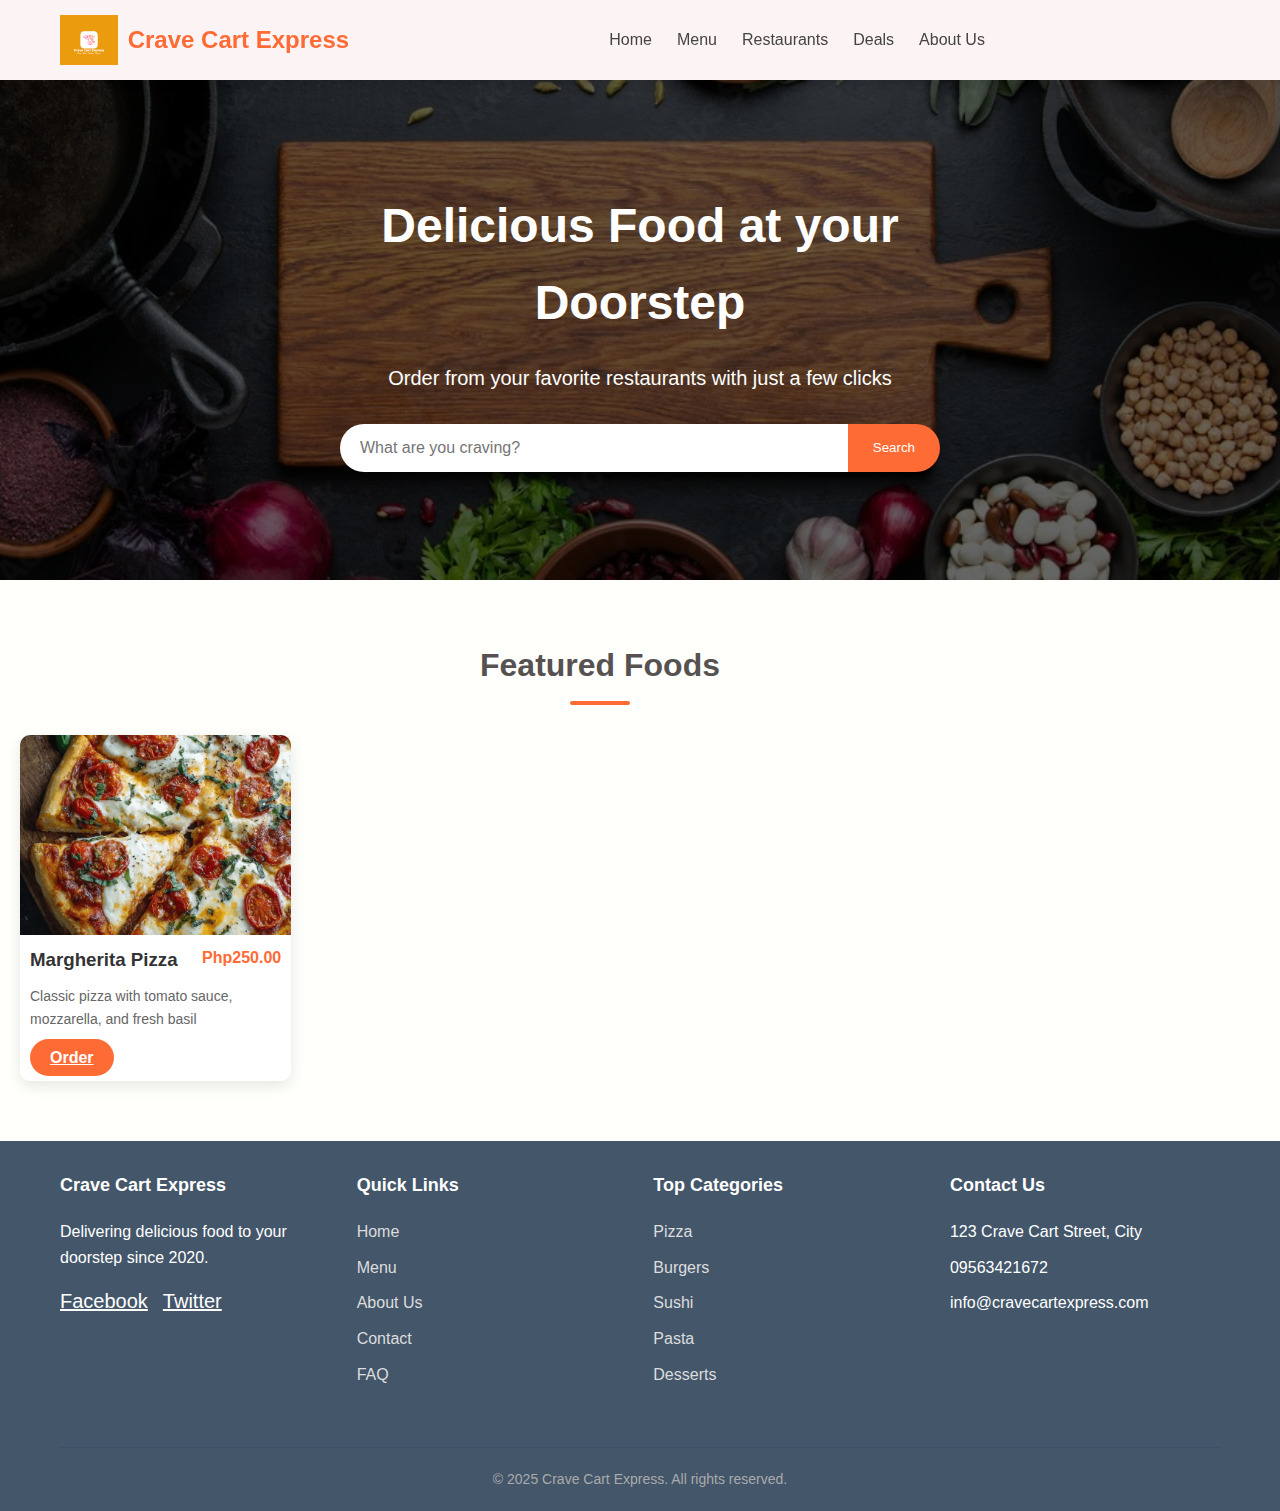
<file: index.html>
<!DOCTYPE html>
<html lang="en">
<head>
  <meta charset="UTF-8" />
  <meta name="viewport" content="width=device-width, initial-scale=1" />
  <title>Foodie Express - Home</title>
  <link rel="stylesheet" href="GroAcStyle.css" />
</head>
<body>
  <header>
    <div class="container">
      <div class="header-content">
        <div class="logo">
        <img src="log.png" alt="Foodie Express Logo" />
          <h1>Crave Cart Express</h1>
        </div>
        <nav>
          <ul>
            <li><a href="index.html" class="active">Home</a></li>
            <li><a href="menu.html">Menu</a></li>
            <li><a href="restaurants.html">Restaurants</a></li>
            <li><a href="deals.html">Deals</a></li>
            <li><a href="about.html">About Us</a></li>
          </ul>
        </nav>
        <div class="header-buttons">
          
        </div>
      </div>
    </div>
  </header>

  <section class="hero">
    <div class="container">
      <div class="hero-content">
        <h2>Delicious Food at your Doorstep</h2>
        <p>Order from your favorite restaurants with just a few clicks</p>
        <div class="search-bar">
          <input type="text" placeholder="What are you craving?" />
          <button>Search</button>
        </div>
      </div>
    </div>
  </section>

  <section class="container cuisine-section">
    <h2 class="section-title">Featured Foods</h2>
    <div class="food-grid">
      <div class="food-card">
        <div class="food-img" style="background-image: url('pizz.jpg');"></div>
        <div class="food-content">
          <div class="food-title">
            <h3>Margherita Pizza</h3>
            <span class="price">Php250.00</span>
          </div>
          <p>Classic pizza with tomato sauce, mozzarella, and fresh basil</p>          
          <a href="order.html?food=Margherita%20Pizza" class="btn">Order</a>
        </div>
        </div>
      </div>
    </div> 
  </section>
  
  <footer>
    <div class="container">
      <div class="footer-content">
        <div class="footer-column">
          <h3>Crave Cart Express</h3>
          <p>Delivering delicious food to your doorstep since 2020.</p>
          <div class="social-icons">
            <a href="#">Facebook</a>
            <a href="#">Twitter</a>
          </div>
        </div>
        <div class="footer-column">
          <h3>Quick Links</h3>
          <ul>
            <li><a href="index.html">Home</a></li>
            <li><a href="menu.html">Menu</a></li>
            <li><a href="about.html">About Us</a></li>
            <li><a href="contact.html">Contact</a></li>
            <li><a href="faq.html">FAQ</a></li>
          </ul>
        </div>
        <div class="footer-column">
          <h3>Top Categories</h3>
          <ul>
            <li><a href="#">Pizza</a></li>
            <li><a href="#">Burgers</a></li>
            <li><a href="#">Sushi</a></li>
            <li><a href="#">Pasta</a></li>
            <li><a href="#">Desserts</a></li>
          </ul>
        </div>
        <div class="footer-column">
          <h3>Contact Us</h3>
          <ul>
            <li>123 Crave Cart Street, City</li>
            <li>09563421672</li>
            <li>info@cravecartexpress.com</li>
          </ul>
        </div>
      </div>
      <div class="copyright">
        <p>&copy; 2025 Crave Cart Express. All rights reserved.</p>
      </div>
    </div>
  </footer>
</body>
</html>
</file>
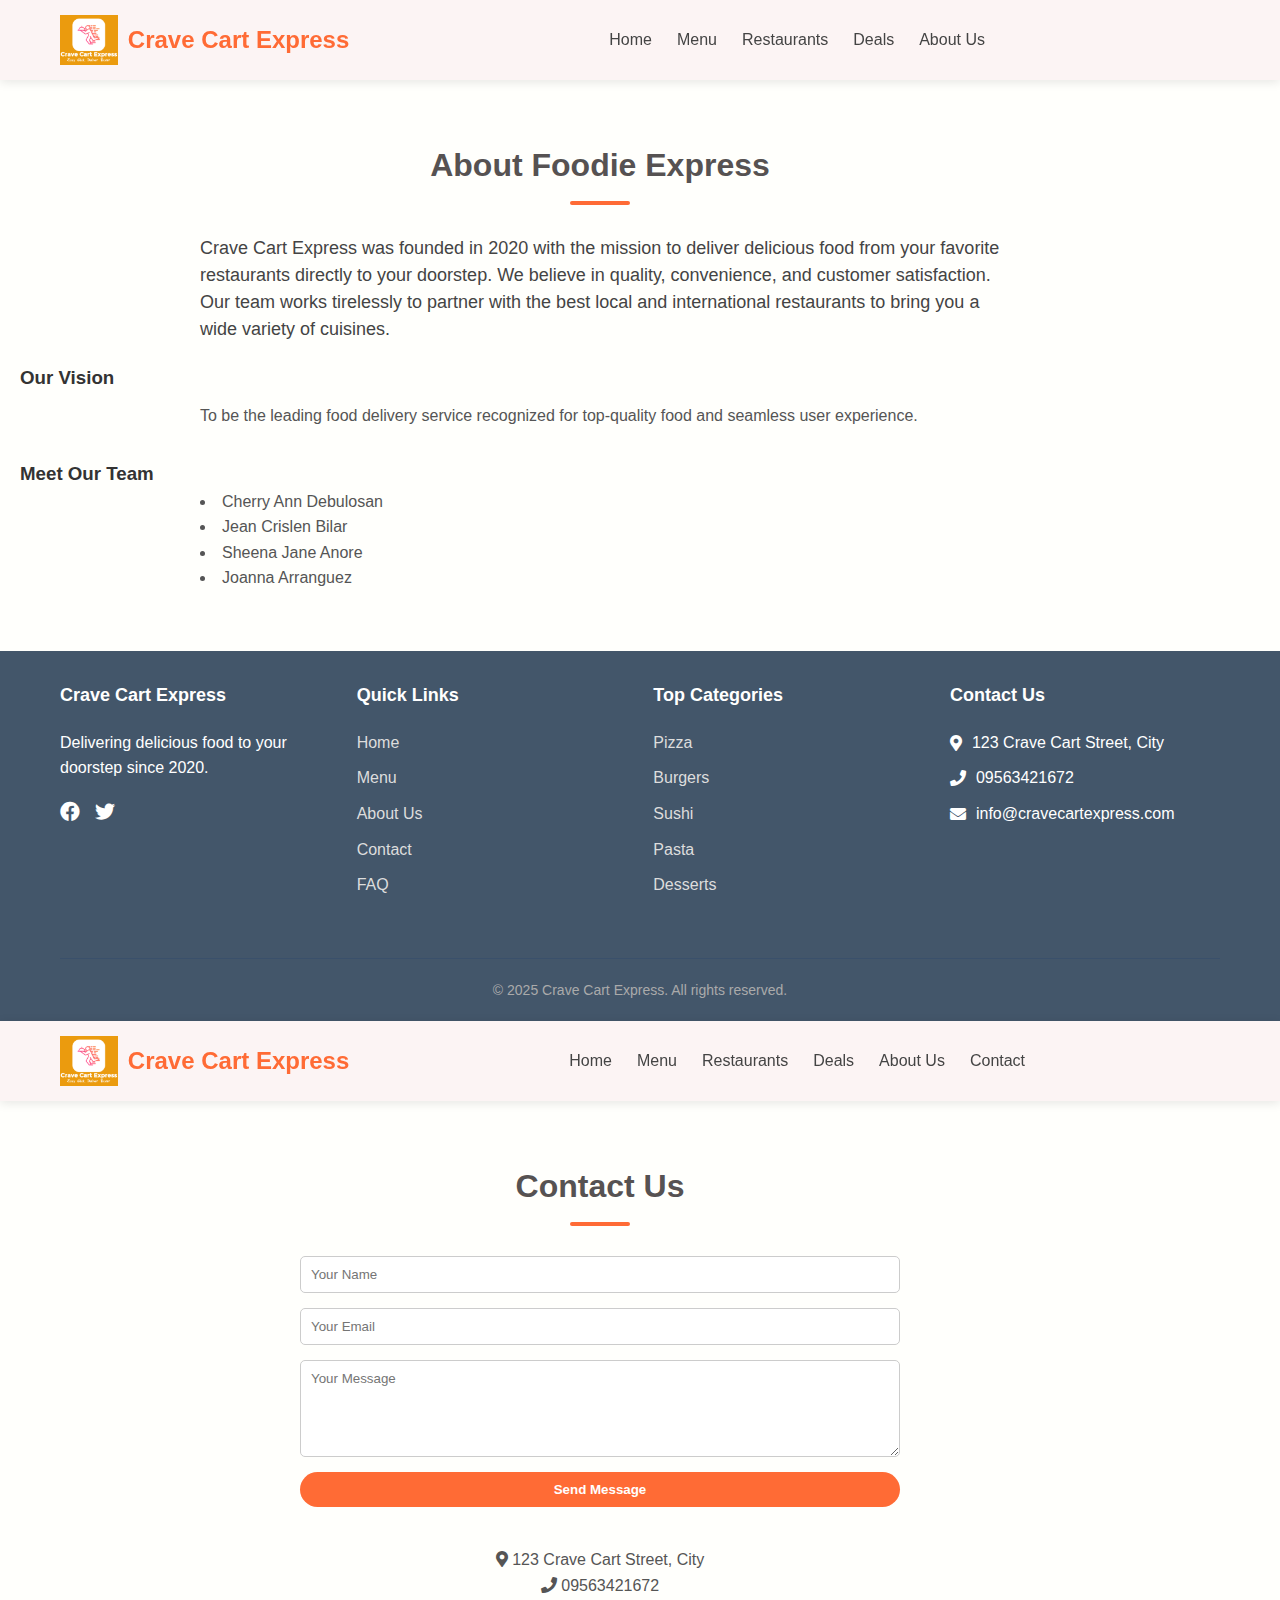
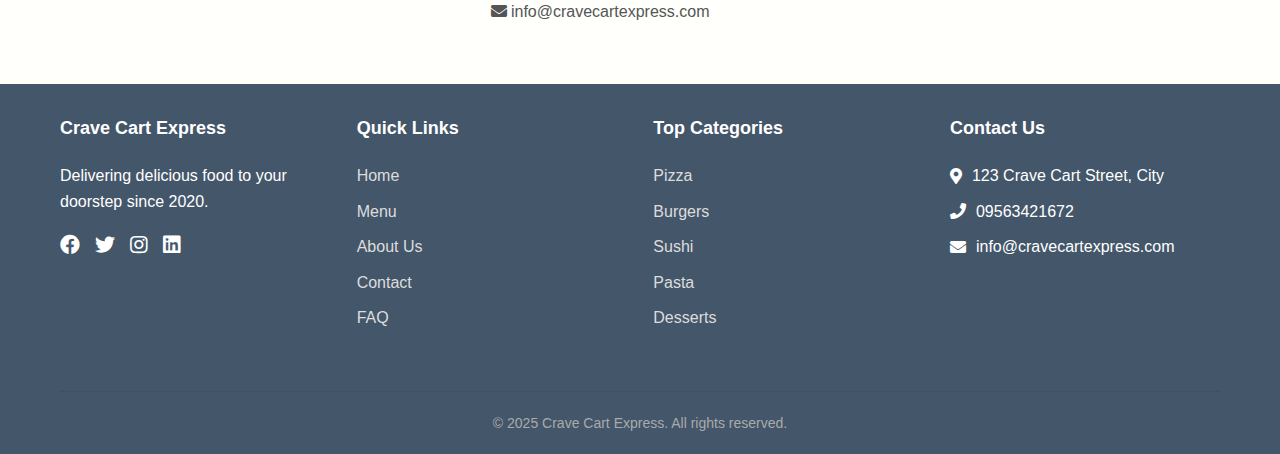
<file: about.html>
<!DOCTYPE html>
<html lang="en">
<head>
  <meta charset="UTF-8" />
  <meta name="viewport" content="width=device-width, initial-scale=1" />
  <title>Foodie Express - About Us</title>
  <link rel="stylesheet" href="GroAcStyle.css" />
  <link rel="stylesheet" href="https://cdnjs.cloudflare.com/ajax/libs/font-awesome/5.15.4/css/all.min.css" />
</head>
<body>
  <header>
    <div class="container">
      <div class="header-content">
        <div class="logo">
          <img src="logo.png" alt="Foodie Express Logo" />
          <h1>Crave Cart Express</h1>
        </div>
        <nav>
          <ul>
            <li><a href="index.html">Home</a></li>
            <li><a href="menu.html">Menu</a></li>
            <li><a href="restaurants.html">Restaurants</a></li>
            <li><a href="deals.html">Deals</a></li>
            <li><a href="about.html" class="active">About Us</a></li>
          </ul>
        </nav>
        <div class="header-buttons">
          
        </div>
      </div>
    </div>
  </header>

  <section class="container cuisine-section">
    <h2 class="section-title">About Foodie Express</h2>
    <p style="max-width: 800px; margin: 20px auto; font-size: 18px; color: #444; line-height: 1.5;">
      Crave Cart Express was founded in 2020 with the mission to deliver delicious food from your favorite restaurants directly to your doorstep. We believe in quality, convenience, and customer satisfaction. Our team works tirelessly to partner with the best local and international restaurants to bring you a wide variety of cuisines.
    </p>
    <h3>Our Vision</h3>
    <p style="max-width: 800px; margin: 10px auto 30px; font-size: 16px; color: #555;">
      To be the leading food delivery service recognized for top-quality food and seamless user experience.
    </p>
    <h3>Meet Our Team</h3>
    <ul style="max-width: 800px; margin: 0 auto; list-style: disc inside; color: #555; font-size: 16px;">
      <li>Cherry Ann Debulosan</li>
      <li>Jean Crislen Bilar</li>
      <li>Sheena Jane Anore</li>
      <li>Joanna Arranguez</li>
    </ul>
  </section>

  <footer>
    <div class="container">
      <div class="footer-content">
        <div class="footer-column">
          <h3>Crave Cart Express</h3>
          <p>Delivering delicious food to your doorstep since 2020.</p>
          <div class="social-icons">
            <a href="#"><i class="fab fa-facebook"></i></a>
            <a href="#"><i class="fab fa-twitter"></i></a>
           
          </div>
        </div>
        <div class="footer-column">
          <h3>Quick Links</h3>
          <ul>
            <li><a href="index.html">Home</a></li>
            <li><a href="menu.html">Menu</a></li>
            <li><a href="about.html">About Us</a></li>
            <li><a href="contact.html">Contact</a></li>
            <li><a href="faq.html">FAQ</a></li>
          </ul>
        </div>
        <div class="footer-column">
          <h3>Top Categories</h3>
          <ul>
            <li><a href="#">Pizza</a></li>
            <li><a href="#">Burgers</a></li>
            <li><a href="#">Sushi</a></li>
            <li><a href="#">Pasta</a></li>
            <li><a href="#">Desserts</a></li>
          </ul>
        </div>
        <div class="footer-column">
          <h3>Contact Us</h3>
          <ul>
            <li><i class="fas fa-map-marker-alt"></i> 123 Crave Cart Street, City</li>
            <li><i class="fas fa-phone"></i> 09563421672</li>
            <li><i class="fas fa-envelope"></i> info@cravecartexpress.com</li>
          </ul>
        </div>
      </div>
      <div class="copyright">
        <p>&copy; 2025 Crave Cart Express. All rights reserved.</p>
      </div>
    </div>
  </footer>
</body>
</html>

<!DOCTYPE html>
<html lang="en">
<head>
  <meta charset="UTF-8" />
  <meta name="viewport" content="width=device-width, initial-scale=1" />
  <title>Foodie Express - Contact</title>
  <link rel="stylesheet" href="GroAcStyle.css" />
  <link rel="stylesheet" href="https://cdnjs.cloudflare.com/ajax/libs/font-awesome/5.15.4/css/all.min.css" />
</head>
<body>
  <header>
    <div class="container">
      <div class="header-content">
        <div class="logo">
          <img src="logo.png" alt="Foodie Express Logo" />
          <h1>Crave Cart Express</h1>
        </div>
        <nav>
          <ul>
            <li><a href="index.html">Home</a></li>
            <li><a href="menu.html">Menu</a></li>
            <li><a href="restaurants.html">Restaurants</a></li>
            <li><a href="deals.html">Deals</a></li>
            <li><a href="about.html">About Us</a></li>
            <li><a href="contact.html" class="active">Contact</a></li>
          </ul>
        </nav>
        <div class="header-buttons">
          
        </div>
      </div>
    </div>
  </header>

  <section class="container cuisine-section">
    <h2 class="section-title">Contact Us</h2>
    <form style="max-width: 600px; margin: 0 auto; display: flex; flex-direction: column; gap: 15px;">
      <input type="text" placeholder="Your Name" required style="padding: 10px; border-radius: 5px; border: 1px solid #ccc;" />
      <input type="email" placeholder="Your Email" required style="padding: 10px; border-radius: 5px; border: 1px solid #ccc;" />
      <textarea placeholder="Your Message" rows="5" required style="padding: 10px; border-radius: 5px; border: 1px solid #ccc;"></textarea>
      <button type="submit" class="btn" style="width: auto;">Send Message</button>
    </form>

    <div style="max-width: 600px; margin: 40px auto 0; color: #555; font-size: 16px; text-align: center;">
      <p><i class="fas fa-map-marker-alt"></i> 123 Crave Cart Street, City</p>
      <p><i class="fas fa-phone"></i> 09563421672</p>
      <p><i class="fas fa-envelope"></i> info@cravecartexpress.com</p>
    </div>
  </section>

  <footer>
    <div class="container">
      <div class="footer-content">
        <div class="footer-column">
          <h3>Crave Cart Express</h3>
          <p>Delivering delicious food to your doorstep since 2020.</p>
          <div class="social-icons">
            <a href="#"><i class="fab fa-facebook"></i></a>
            <a href="#"><i class="fab fa-twitter"></i></a>
            <a href="#"><i class="fab fa-instagram"></i></a>
            <a href="#"><i class="fab fa-linkedin"></i></a>
          </div>
        </div>
        <div class="footer-column">
          <h3>Quick Links</h3>
          <ul>
            <li><a href="index.html">Home</a></li>
            <li><a href="menu.html">Menu</a></li>
            <li><a href="about.html">About Us</a></li>
            <li><a href="contact.html">Contact</a></li>
            <li><a href="faq.html">FAQ</a></li>
          </ul>
        </div>
        <div class="footer-column">
          <h3>Top Categories</h3>
          <ul>
            <li><a href="#">Pizza</a></li>
            <li><a href="#">Burgers</a></li>
            <li><a href="#">Sushi</a></li>
            <li><a href="#">Pasta</a></li>
            <li><a href="#">Desserts</a></li>
          </ul>
        </div>
        <div class="footer-column">
          <h3>Contact Us</h3>
          <ul>
            <li><i class="fas fa-map-marker-alt"></i> 123 Crave Cart Street, City</li>
            <li><i class="fas fa-phone"></i> 09563421672</li>
            <li><i class="fas fa-envelope"></i> info@cravecartexpress.com</li>
          </ul>
        </div>
      </div>
      <div class="copyright">
        <p>&copy; 2025 Crave Cart Express. All rights reserved.</p>
      </div>
    </div>
  </footer>
</body>
</html>
</file>
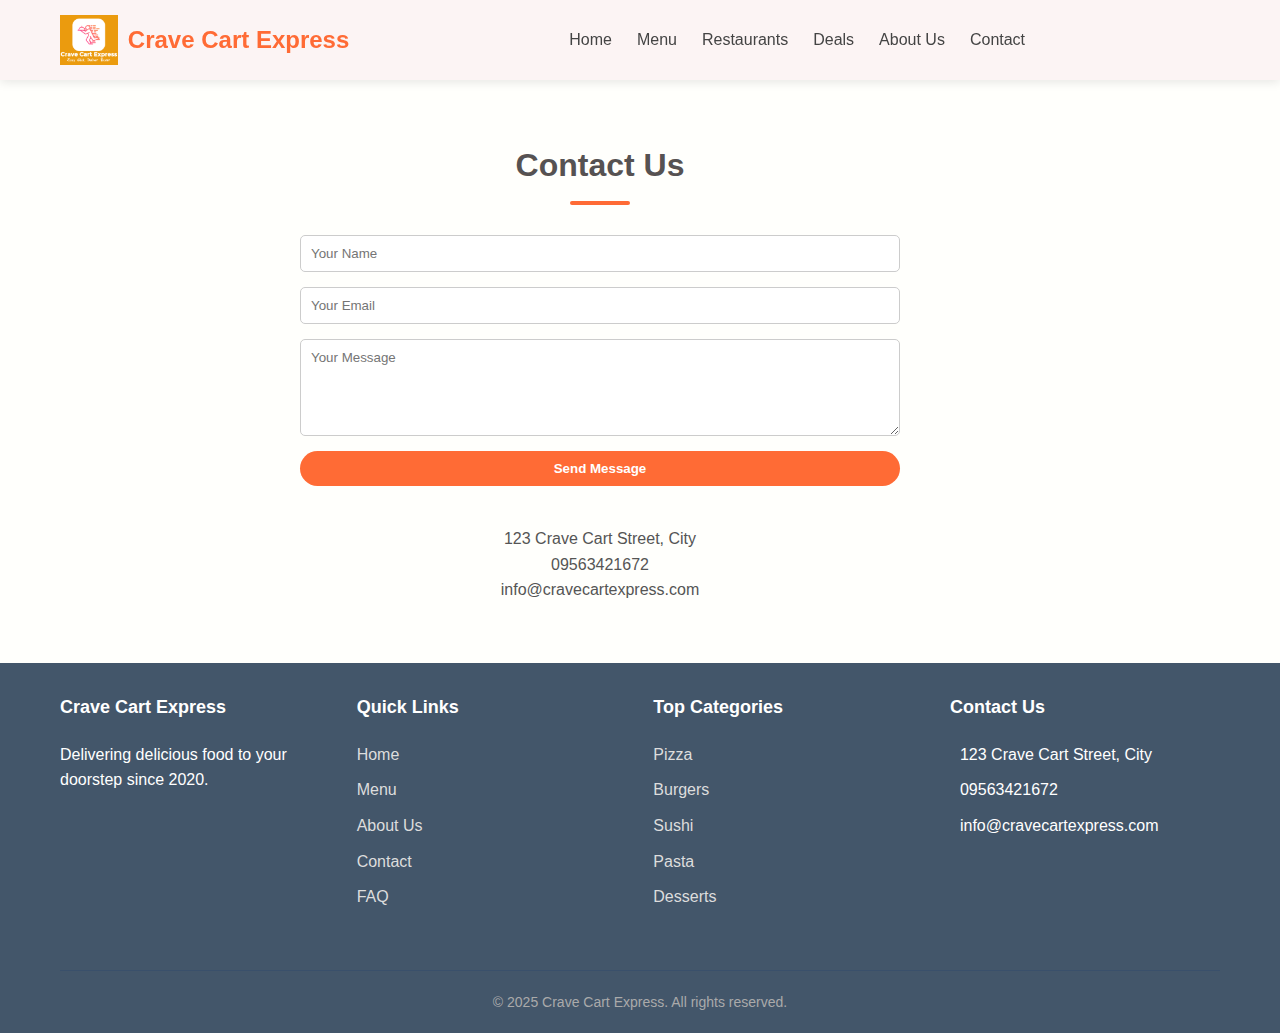
<file: contact.html>
<!DOCTYPE html>
<html lang="en">
<head>
  <meta charset="UTF-8" />
  <meta name="viewport" content="width=device-width, initial-scale=1" />
  <title>Foodie Express - Contact</title>
  <link rel="stylesheet" href="GroAcStyle.css" />
</head>
<body>
  <header>
    <div class="container">
      <div class="header-content">
        <div class="logo">
          <img src="logo.png" alt="Foodie Express Logo" />
          <h1>Crave Cart Express</h1>
        </div>
        <nav>
          <ul>
            <li><a href="index.html">Home</a></li>
            <li><a href="menu.html">Menu</a></li>
            <li><a href="restaurants.html">Restaurants</a></li>
            <li><a href="deals.html">Deals</a></li>
            <li><a href="about.html">About Us</a></li>
            <li><a href="contact.html" class="active">Contact</a></li>
          </ul>
        </nav>
        <div class="header-buttons">
          
        </div>
      </div>
    </div>
  </header>

  <section class="container cuisine-section">
    <h2 class="section-title">Contact Us</h2>
    <form style="max-width: 600px; margin: 0 auto; display: flex; flex-direction: column; gap: 15px;">
      <input type="text" placeholder="Your Name" required style="padding: 10px; border-radius: 5px; border: 1px solid #ccc;" />
      <input type="email" placeholder="Your Email" required style="padding: 10px; border-radius: 5px; border: 1px solid #ccc;" />
      <textarea placeholder="Your Message" rows="5" required style="padding: 10px; border-radius: 5px; border: 1px solid #ccc;"></textarea>
      <button type="submit" class="btn" style="width: auto;">Send Message</button>
    </form>

    <div style="max-width: 600px; margin: 40px auto 0; color: #555; font-size: 16px; text-align: center;">
      <p><i class="fas fa-map-marker-alt"></i> 123 Crave Cart Street, City</p>
      <p><i class="fas fa-phone"></i> 09563421672</p>
      <p><i class="fas fa-envelope"></i> info@cravecartexpress.com</p>
    </div>
  </section>

  <footer>
    <div class="container">
      <div class="footer-content">
        <div class="footer-column">
          <h3>Crave Cart Express</h3>
          <p>Delivering delicious food to your doorstep since 2020.</p>
          <div class="social-icons">
            <a href="#"><i class="fab fa-facebook"></i></a>
            <a href="#"><i class="fab fa-twitter"></i></a>
          </div>
        </div>
        <div class="footer-column">
          <h3>Quick Links</h3>
          <ul>
            <li><a href="index.html">Home</a></li>
            <li><a href="menu.html">Menu</a></li>
            <li><a href="about.html">About Us</a></li>
            <li><a href="contact.html">Contact</a></li>
            <li><a href="faq.html">FAQ</a></li>
          </ul>
        </div>
        <div class="footer-column">
          <h3>Top Categories</h3>
          <ul>
            <li><a href="#">Pizza</a></li>
            <li><a href="#">Burgers</a></li>
            <li><a href="#">Sushi</a></li>
            <li><a href="#">Pasta</a></li>
            <li><a href="#">Desserts</a></li>
          </ul>
        </div>
        <div class="footer-column">
          <h3>Contact Us</h3>
          <ul>
            <li><i class="fas fa-map-marker-alt"></i> 123 Crave Cart Street, City</li>
            <li><i class="fas fa-phone"></i> 09563421672</li>
            <li><i class="fas fa-envelope"></i> info@cravecartexpress.com</li>
          </ul>
        </div>
      </div>
      <div class="copyright">
        <p>&copy; 2025 Crave Cart Express. All rights reserved.</p>
      </div>
    </div>
  </footer>
</body>
</html>
</file>
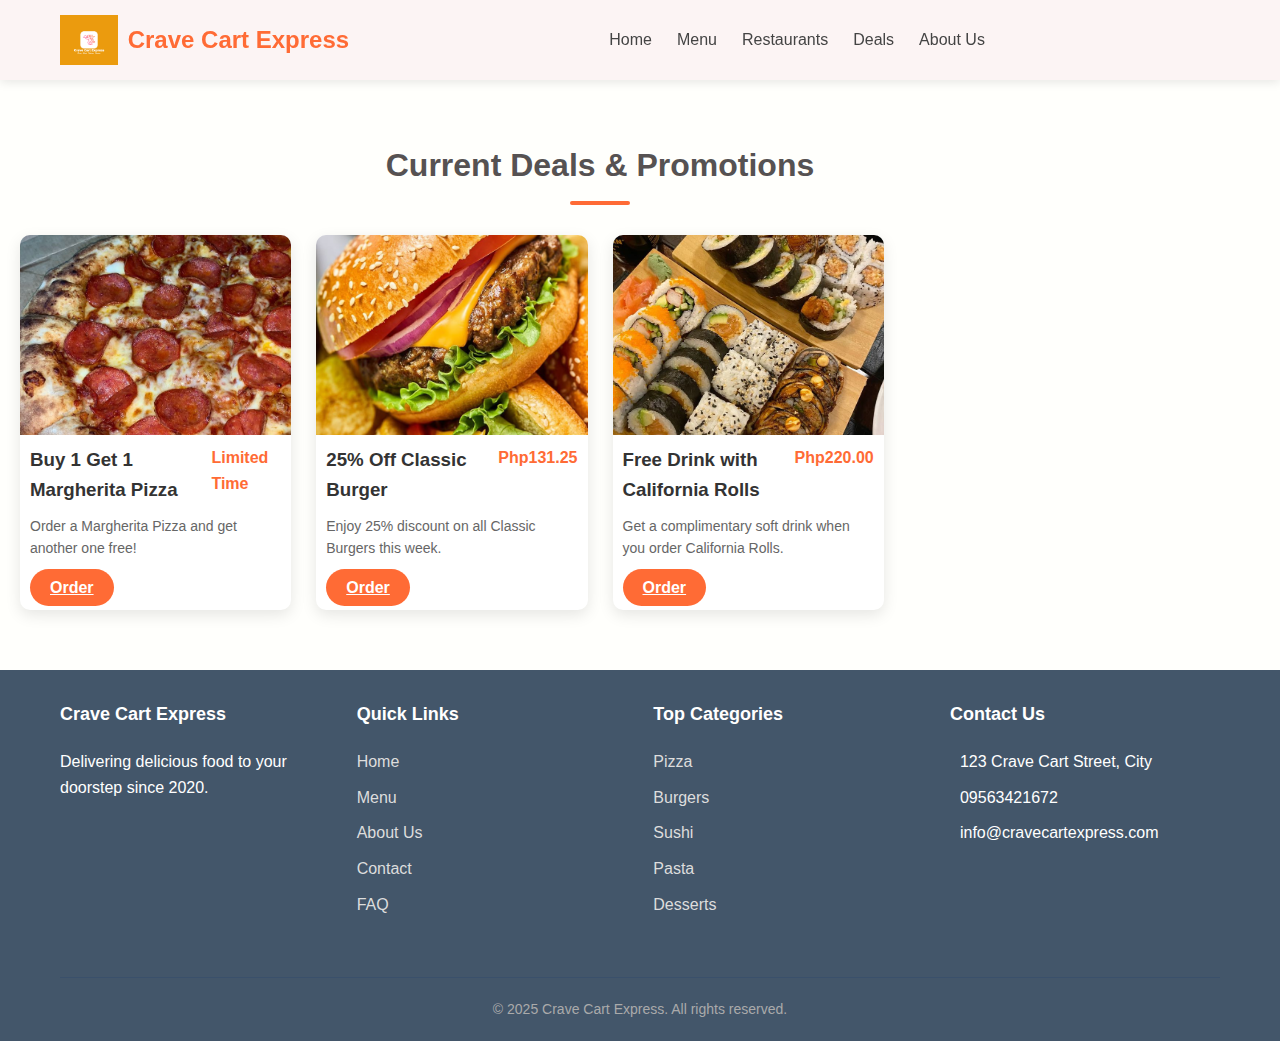
<file: deals.html>
<!DOCTYPE html>
<html lang="en">
<head>
  <meta charset="UTF-8" />
  <meta name="viewport" content="width=device-width, initial-scale=1" />
  <title>Foodie Express - Deals</title>
  <link rel="stylesheet" href="GroAcStyle.css" />
</head>
<body>
  <header>
    <div class="container">
      <div class="header-content">
        <div class="logo">
          <img src="log.png" alt="Foodie Express Logo" />
          <h1>Crave Cart Express</h1>
        </div>
        <nav>
          <ul>
            <li><a href="index.html">Home</a></li>
            <li><a href="menu.html">Menu</a></li>
            <li><a href="restaurants.html">Restaurants</a></li>
            <li><a href="deals.html" class="active">Deals</a></li>
            <li><a href="about.html">About Us</a></li>
          </ul>
        </nav>
        <div class="header-buttons">
          
        </div>
      </div>
    </div>
  </header>

  <section class="container cuisine-section">
    <h2 class="section-title">Current Deals & Promotions</h2>
    <div class="food-grid">
      <div class="food-card">
        <div class="food-img" style="background-image: url('pizza-deals.jpg');"></div>
        <div class="food-content">
          <div class="food-title">
            <h3>Buy 1 Get 1 Margherita Pizza</h3>
            <span class="price">Limited Time</span>
          </div>
          <p>Order a Margherita Pizza and get another one free!</p>
          <a href="order.html?food=Margherita%20Pizza" class="btn">Order</a>
        </div>
      </div>
      <div class="food-card">
        <div class="food-img" style="background-image: url('burg-deals.jpg');"></div>
        <div class="food-content">
          <div class="food-title">
            <h3>25% Off Classic Burger</h3>
            <span class="price">Php131.25</span>
          </div>
          <p>Enjoy 25% discount on all Classic Burgers this week.</p>
          <a href="order.html?food=Margherita%20Pizza" class="btn">Order</a>
        </div>
      </div>
      <div class="food-card">
        <div class="food-img" style="background-image: url('sushi-deals.jpg');"></div>
        <div class="food-content">
          <div class="food-title">
            <h3>Free Drink with California Rolls</h3>
            <span class="price">Php220.00</span>
          </div>
          <p>Get a complimentary soft drink when you order California Rolls.</p>
          <a href="order.html?food=Margherita%20Pizza" class="btn">Order</a>
        </div>
      </div>
    </div>
  </section>

  <footer>
    <div class="container">
      <div class="footer-content">
        <div class="footer-column">
          <h3>Crave Cart Express</h3>
          <p>Delivering delicious food to your doorstep since 2020.</p>
          <div class="social-icons">
            <a href="#"><i class="fab fa-facebook"></i></a>
            <a href="#"><i class="fab fa-twitter"></i></a>
            <a href="#"><i class="fab fa-instagram"></i></a>
            <a href="#"><i class="fab fa-linkedin"></i></a>
          </div>
        </div>
        <div class="footer-column">
          <h3>Quick Links</h3>
          <ul>
            <li><a href="index.html">Home</a></li>
            <li><a href="menu.html">Menu</a></li>
            <li><a href="about.html">About Us</a></li>
            <li><a href="contact.html">Contact</a></li>
            <li><a href="faq.html">FAQ</a></li>
          </ul>
        </div>
        <div class="footer-column">
          <h3>Top Categories</h3>
          <ul>
            <li><a href="#">Pizza</a></li>
            <li><a href="#">Burgers</a></li>
            <li><a href="#">Sushi</a></li>
            <li><a href="#">Pasta</a></li>
            <li><a href="#">Desserts</a></li>
          </ul>
        </div>
        <div class="footer-column">
          <h3>Contact Us</h3>
          <ul>
            <li><i class="fas fa-map-marker-alt"></i> 123 Crave Cart Street, City</li>
            <li><i class="fas fa-phone"></i> 09563421672</li>
            <li><i class="fas fa-envelope"></i> info@cravecartexpress.com</li>
          </ul>
        </div>
      </div>
      <div class="copyright">
        <p>&copy; 2025 Crave Cart Express. All rights reserved.</p>
      </div>
    </div>
  </footer>
</body>
</html>
</file>
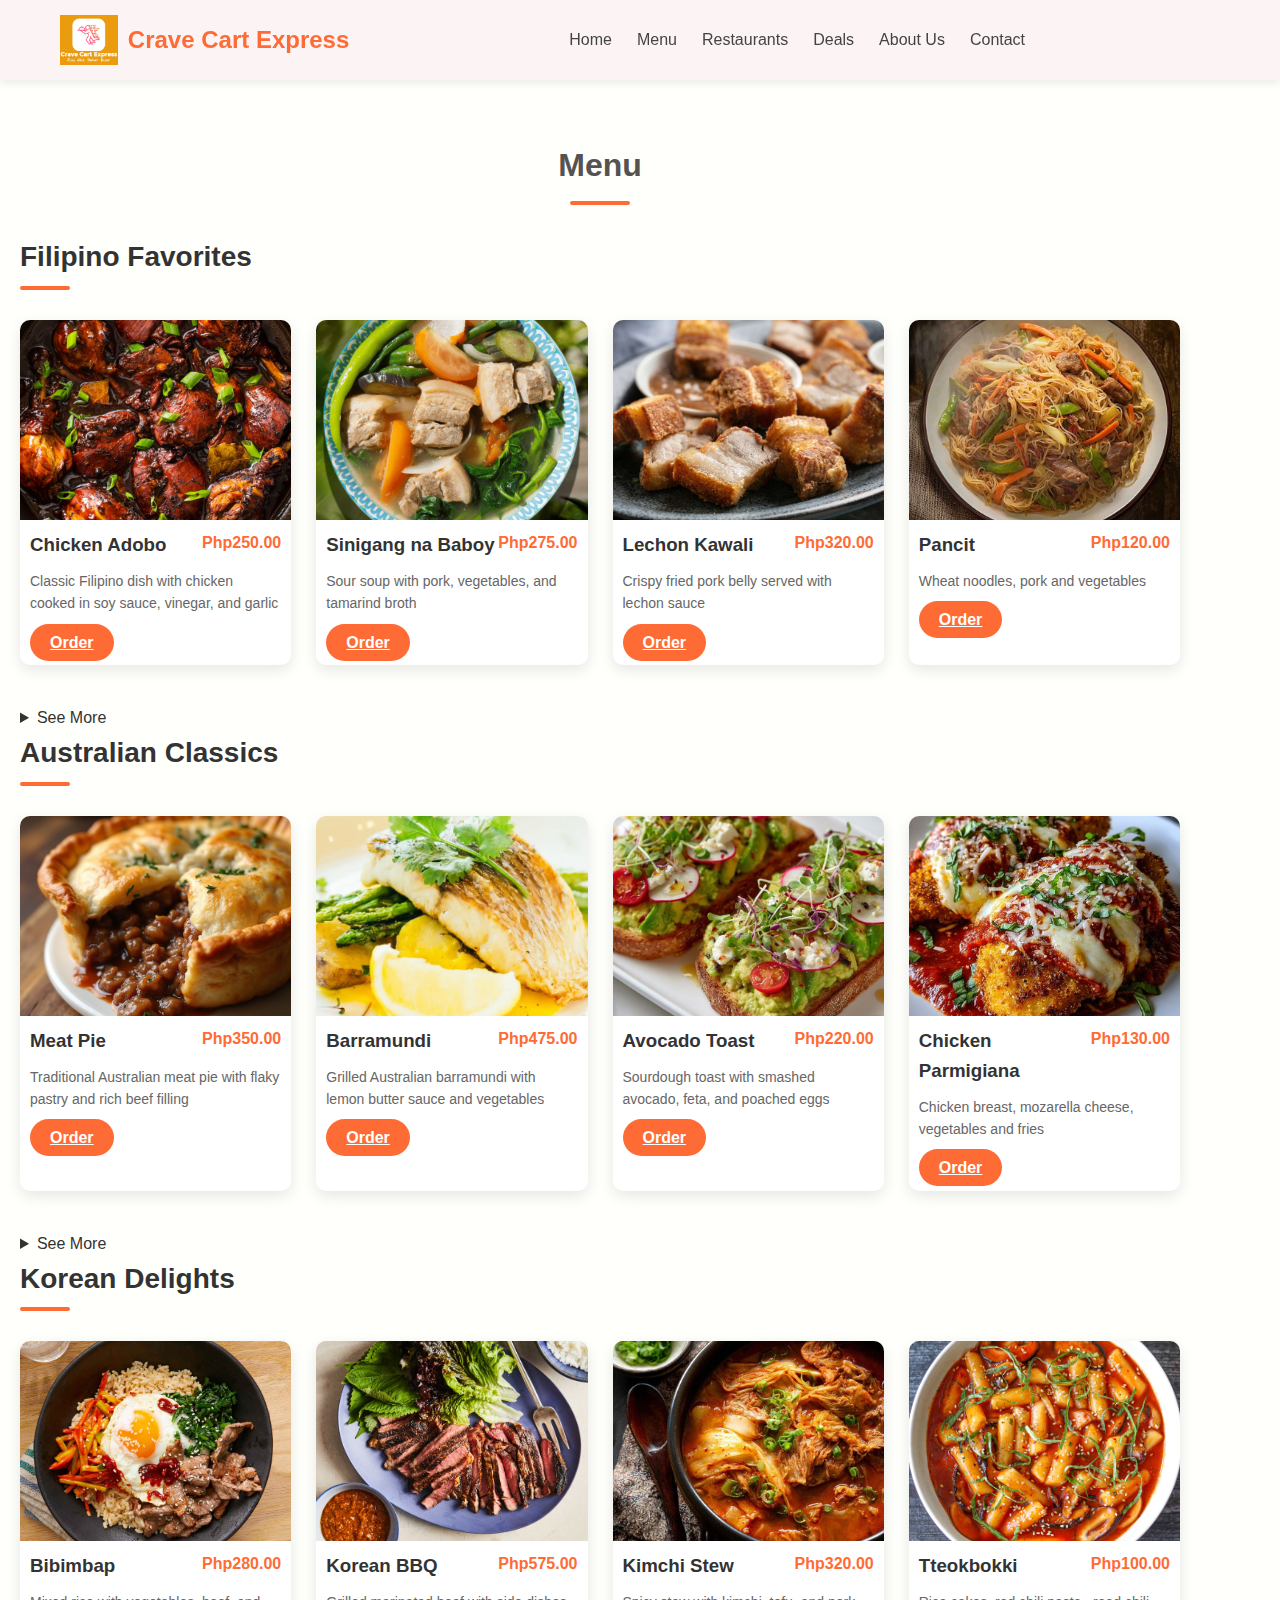
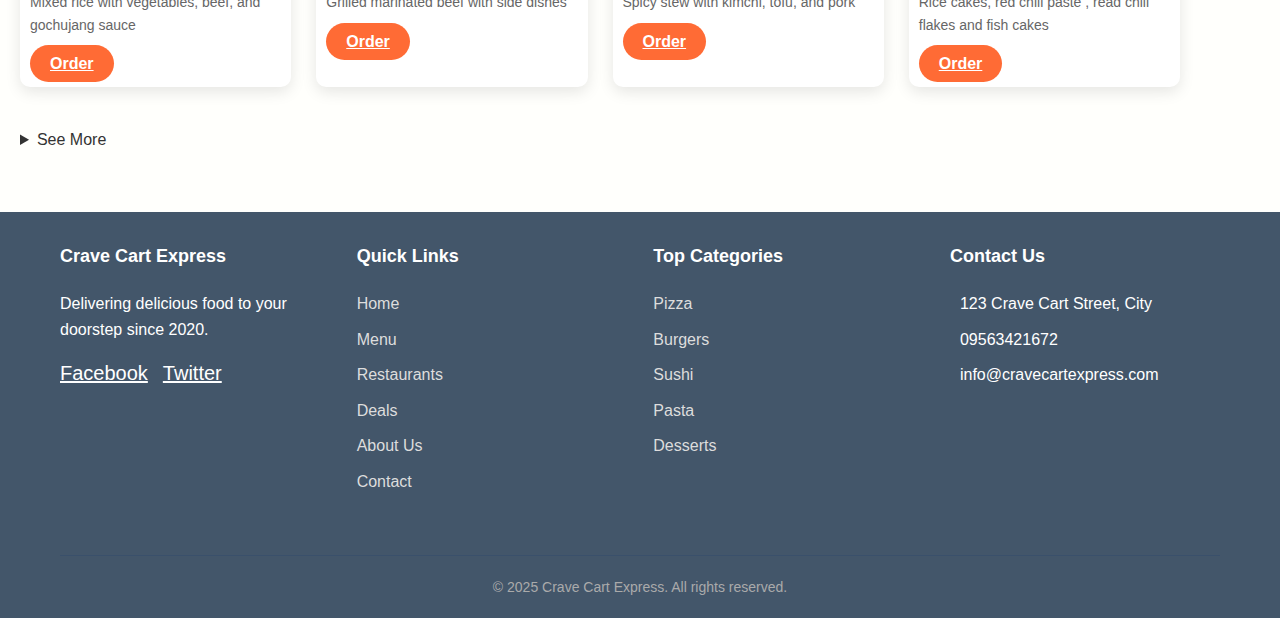
<file: menu.html>
<!DOCTYPE html>
<html lang="en">
<head>
  <meta charset="UTF-8" />
  <meta name="viewport" content="width=device-width, initial-scale=1" />
  <title>Foodie Express - Menu</title>
  <link rel="stylesheet" href="GroAcStyle.css" />
</head>
<body>
  <header>
    <div class="container">
      <div class="header-content">
        <div class="logo">
          <img src="bg.png" alt="Foodie Express Logo" />
          <h1>Crave Cart Express</h1>
        </div>
        <nav>
          <ul>
            <li><a href="index.html">Home</a></li>
            <li><a href="menu.html" class="active">Menu</a></li>
            <li><a href="restaurants.html">Restaurants</a></li>
            <li><a href="deals.html">Deals</a></li>
            <li><a href="about.html">About Us</a></li>
            <li><a href="contact.html" class="active">Contact</a></li>
          </ul>
        </nav>
        <div class="header-buttons">
        
        </div>
      </div>
    </div>
  </header>

  <section class="container cuisine-section">
    <h2 class="section-title">Menu</h2>

    <div class="cuisine-header">
      <h3 class="cuisine-title">Filipino Favorites</h3>
    </div>
    <div class="food-grid">
      <div class="food-card">
        <div class="food-img" style="background-image: url('DK6A1906.jpg');"></div>
        <div class="food-content">
          <div class="food-title">
            <h3>Chicken Adobo</h3>
            <span class="price">Php250.00</span>
          </div>
          <p>Classic Filipino dish with chicken cooked in soy sauce, vinegar, and garlic</p>
          <a href="order.html?food=Margherita%20Pizza" class="btn">Order</a>
        </div>
      </div>
      <div class="food-card">
        <div class="food-img" style="background-image: url('sinigang.png');"></div>
        <div class="food-content">
          <div class="food-title">
            <h3>Sinigang na Baboy</h3>
            <span class="price">Php275.00</span>
          </div>
          <p>Sour soup with pork, vegetables, and tamarind broth</p>
          <a href="order.html?food=Margherita%20Pizza" class="btn">Order</a>
        </div>
      </div>
      <div class="food-card">
        <div class="food-img" style="background-image: url('kawali.jpg');"></div>
        <div class="food-content">
          <div class="food-title">
            <h3>Lechon Kawali</h3>
            <span class="price">Php320.00</span>
          </div>
          <p>Crispy fried pork belly served with lechon sauce</p>
          <a href="order.html?food=Margherita%20Pizza" class="btn">Order</a>
        </div>
      </div>
      <div class="food-card">
        <div class="food-img" style="background-image: url('panc.jpg');"></div>
        <div class="food-content">
          <div class="food-title">
            <h3>Pancit</h3>
            <span class="price">Php120.00</span>
          </div>
          <p>Wheat noodles, pork and vegetables</p>
          <a href="order.html?food=Margherita%20Pizza" class="btn">Order</a>
        </div>
      </div>
    </div>
<details class="see-more-section">
  <summary>See More</summary>
  <div class="food-grid">
    <div class="food-card">
      <div class="food-img" style="background-image: url('halo-halo.jpg');"></div>
      <div class="food-content">
        <div class="food-title"><h3>Halo-Halo</h3><span class="price">Php150.00</span></div>
        <p>Shaved ice dessert with milk and sweet toppings</p>
        <a href="order.html?food=Halo-Halo" class="btn">Order</a>
      </div>
    </div>
    <div class="food-card">
      <div class="food-img" style="background-image: url('karekare.jpg');"></div>
      <div class="food-content">
        <div class="food-title"><h3>Kare-Kare</h3><span class="price">Php350.00</span></div>
        <p>Peanut-based stew with oxtail and vegetables</p>
        <a href="order.html?food=Kare-Kare" class="btn">Order</a>
      </div>
    </div>
  </div>
</details>

    <div class="cuisine-header">
      <h3 class="cuisine-title">Australian Classics</h3>
    </div>
    <div class="food-grid">
      <div class="food-card">
        <div class="food-img" style="background-image: url('mp.jpeg');"></div>
        <div class="food-content">
          <div class="food-title">
            <h3>Meat Pie</h3>
            <span class="price">Php350.00</span>
          </div>
          <p>Traditional Australian meat pie with flaky pastry and rich beef filling</p>
          <a href="order.html?food=Margherita%20Pizza" class="btn">Order</a>
        </div>
      </div>
      <div class="food-card">
        <div class="food-img" style="background-image: url('baramondi.webp');"></div>
        <div class="food-content">
          <div class="food-title">
            <h3>Barramundi</h3>
            <span class="price">Php475.00</span>
          </div>
          <p>Grilled Australian barramundi with lemon butter sauce and vegetables</p>
          <a href="order.html?food=Margherita%20Pizza" class="btn">Order</a>
        </div>
      </div>
      <div class="food-card">
        <div class="food-img" style="background-image: url('av.jpg');"></div>
        <div class="food-content">
          <div class="food-title">
            <h3>Avocado Toast</h3>
            <span class="price">Php220.00</span>
          </div>
          <p>Sourdough toast with smashed avocado, feta, and poached eggs</p>
          <a href="order.html?food=Margherita%20Pizza" class="btn">Order</a>
        </div>
      </div>
      <div class="food-card">
        <div class="food-img" style="background-image: url('chik.jpg');"></div>
        <div class="food-content">
          <div class="food-title">
            <h3>Chicken Parmigiana</h3>
            <span class="price">Php130.00</span>
          </div>
          <p>Chicken breast, mozarella cheese, vegetables and fries</p>
          <a href="order.html?food=Margherita%20Pizza" class="btn">Order</a>
        </div>
      </div>
    </div>
<details class="see-more-section">
  <summary>See More</summary>
  <div class="food-grid">
    <div class="food-card">
      <div class="food-img" style="background-image: url('lamington.jpg');"></div>
      <div class="food-content">
        <div class="food-title"><h3>Lamington</h3><span class="price">Php180.00</span></div>
        <p>Soft sponge cake coated in chocolate and coconut</p>
        <a href="order.html?food=Lamington" class="btn">Order</a>
      </div>
    </div>
    <div class="food-card">
      <div class="food-img" style="background-image: url('pavlova.jpg');"></div>
      <div class="food-content">
        <div class="food-title"><h3>Pavlova</h3><span class="price">Php200.00</span></div>
        <p>Australian meringue dessert topped with cream and fruit</p>
        <a href="order.html?food=Pavlova" class="btn">Order</a>
      </div>
    </div>
  </div>
</details>

    <div class="cuisine-header">
      <h3 class="cuisine-title">Korean Delights</h3>
    </div>
    <div class="food-grid">
      <div class="food-card">
        <div class="food-img" style="background-image: url('bim.jpg');"></div>
        <div class="food-content">
          <div class="food-title">
            <h3>Bibimbap</h3>
            <span class="price">Php280.00</span>
          </div>
          <p>Mixed rice with vegetables, beef, and gochujang sauce</p>
          <a href="order.html?food=Margherita%20Pizza" class="btn">Order</a>
        </div>
      </div>
      <div class="food-card">
        <div class="food-img" style="background-image: url('bbq.jpg');"></div>
        <div class="food-content">
          <div class="food-title">
            <h3>Korean BBQ</h3>
            <span class="price">Php575.00</span>
          </div>
          <p>Grilled marinated beef with side dishes</p>
          <a href="order.html?food=Margherita%20Pizza" class="btn">Order</a>
        </div>
      </div>
      <div class="food-card">
        <div class="food-img" style="background-image: url('kimchi.jpg');"></div>
        <div class="food-content">
          <div class="food-title">
            <h3>Kimchi Stew</h3>
            <span class="price">Php320.00</span>
          </div>
          <p>Spicy stew with kimchi, tofu, and pork</p>
          <a href="order.html?food=Margherita%20Pizza" class="btn">Order</a>
        </div>
      </div>
      <div class="food-card">
        <div class="food-img" style="background-image: url('tteokbokki_1-copy.jpg');"></div>
        <div class="food-content">
          <div class="food-title">
            <h3>Tteokbokki</h3>
            <span class="price">Php100.00</span>
          </div>
          <p>Rice cakes, red chili paste , read chili flakes and fish cakes</p>
          <a href="order.html?food=Margherita%20Pizza" class="btn">Order</a>
        </div>
      </div>
    </div>
  <details class="see-more-section">
  <summary>See More</summary>
  <div class="food-grid">
    <div class="food-card">
      <div class="food-img" style="background-image: url('ramyeon.jpg');"></div>
      <div class="food-content">
        <div class="food-title"><h3>Ramyeon</h3><span class="price">Php160.00</span></div>
        <p>Korean spicy instant noodles with egg and vegetables</p>
        <a href="order.html?food=Ramyeon" class="btn">Order</a>
      </div>
    </div>
    <div class="food-card">
      <div class="food-img" style="background-image: url('kimbap.jpg');"></div>
      <div class="food-content">
        <div class="food-title"><h3>Kimbap</h3><span class="price">Php180.00</span></div>
        <p>Rice rolls with vegetables, egg, and beef</p>
        <a href="order.html?food=Kimbap" class="btn">Order</a>
      </div>
    </div>
  </div>
</details>
</section>

  <footer>
    <div class="container">
      <div class="footer-content">
        <div class="footer-column">
          <h3>Crave Cart Express</h3>
          <p>Delivering delicious food to your doorstep since 2020.</p>
          <div class="social-icons">
            <a href="#">Facebook</a>
            <a href="#">Twitter</a>
          </div>
        </div>
        <div class="footer-column">
          <h3>Quick Links</h3>
          <ul>
            <li><a href="index.html">Home</a></li>
            <li><a href="menu.html">Menu</a></li>
            <li><a href="restaurants.html">Restaurants</a></li>
            <li><a href="deals.html">Deals</a></li>
            <li><a href="about.html">About Us</a></li>
            <li><a href="contact.html">Contact</a></li>
          </ul>
        </div>
        <div class="footer-column">
          <h3>Top Categories</h3>
          <ul>
            <li><a href="#">Pizza</a></li>
            <li><a href="#">Burgers</a></li>
            <li><a href="#">Sushi</a></li>
            <li><a href="#">Pasta</a></li>
            <li><a href="#">Desserts</a></li>
          </ul>
        </div>
        <div class="footer-column">
          <h3>Contact Us</h3>
          <ul>
            <li><i class="fas fa-map-marker-alt"></i> 123 Crave Cart Street, City</li>
            <li><i class="fas fa-phone"></i> 09563421672</li>
            <li><i class="fas fa-envelope"></i> info@cravecartexpress.com</li>
          </ul>
        </div>
      </div>
      <div class="copyright">
        <p>&copy; 2025 Crave Cart Express. All rights reserved.</p>
      </div>
    </div>
  </footer>
</body>
</html>
</file>
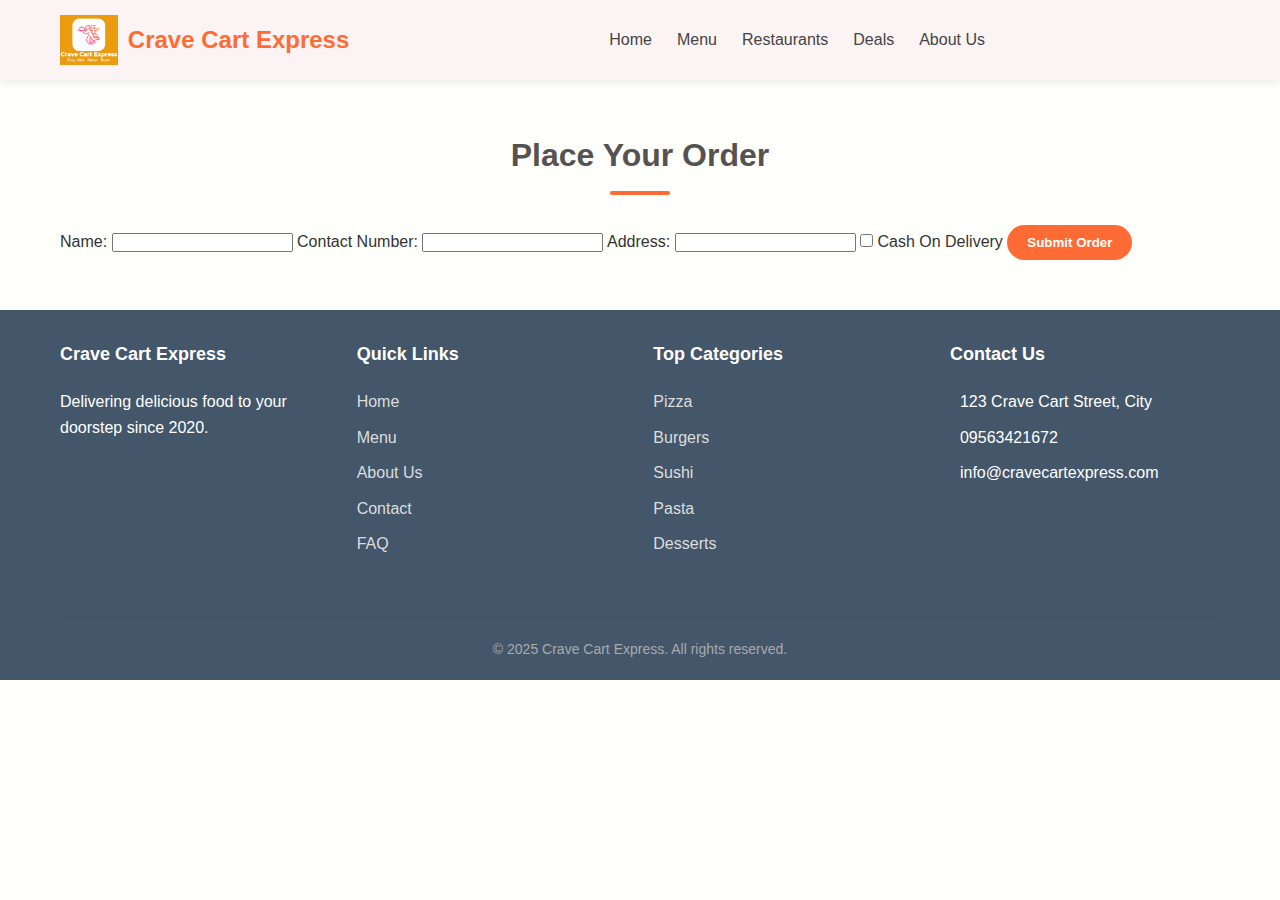
<file: order.html>
<!DOCTYPE html>
<html lang="en">
<head>
  <meta charset="UTF-8" />
  <meta name="viewport" content="width=device-width, initial-scale=1" />
  <title>Foodie Express - Place Your Order</title>
  <link rel="stylesheet" href="GroAcStyle.css" />
</head>
<body>
  <header>
    <div class="container">
      <div class="header-content">
        <div class="logo">
          <img src="logo.png" alt="Foodie Express Logo" />
          <h1>Crave Cart Express</h1>
        </div>
        <nav>
          <ul>
            <li><a href="index.html">Home</a></li>
            <li><a href="menu.html">Menu</a></li>
            <li><a href="restaurants.html">Restaurants</a></li>
            <li><a href="deals.html">Deals</a></li>
            <li><a href="about.html">About Us</a></li>
          </ul>
        </nav>
        <div class="header-buttons">
          
        </div>
      </div>
    </div>
  </header>

  <section class="container order-section">
    <h2 class="section-title">Place Your Order</h2>
    <form action="submit_order.php" method="POST" id="orderForm">
      
      

      <label for="customerName">Name:</label>
      <input type="text" id="customerName" name="customerName" required />

      <label for="customerPhone">Contact Number:</label>
      <input type="tel" id="customerPhone" name="customerPhone" pattern="[0-9]{10,15}" required />

      <label for="customerAddress">Address:</label>
      <input type="text" id="customerAddress" name="customerAddress" required />

      <label class="cod-label">
        <input type="checkbox" id="cod" name="cod" value="yes" />
        Cash On Delivery
      </label>

      <button type="submit" class="btn order-btn">Submit Order</button>
    </form>
  </section>

  <footer>
    <div class="container">
      <div class="footer-content">
        <div class="footer-column">
          <h3>Crave Cart Express</h3>
          <p>Delivering delicious food to your doorstep since 2020.</p>
          <div class="social-icons">
            <a href="#"><i class="fab fa-facebook"></i></a>
            <a href="#"><i class="fab fa-twitter"></i></a>
            <a href="#"><i class="fab fa-instagram"></i></a>
            <a href="#"><i class="fab fa-linkedin"></i></a>
          </div>
        </div>
        <div class="footer-column">
          <h3>Quick Links</h3>
          <ul>
            <li><a href="index.html">Home</a></li>
            <li><a href="menu.html">Menu</a></li>
            <li><a href="about.html">About Us</a></li>
            <li><a href="contact.html">Contact</a></li>
            <li><a href="faq.html">FAQ</a></li>
          </ul>
        </div>
        <div class="footer-column">
          <h3>Top Categories</h3>
          <ul>
            <li><a href="#">Pizza</a></li>
            <li><a href="#">Burgers</a></li>
            <li><a href="#">Sushi</a></li>
            <li><a href="#">Pasta</a></li>
            <li><a href="#">Desserts</a></li>
          </ul>
        </div>
        <div class="footer-column">
          <h3>Contact Us</h3>
          <ul>
            <li><i class="fas fa-map-marker-alt"></i> 123 Crave Cart Street, City</li>
            <li><i class="fas fa-phone"></i> 09563421672</li>
            <li><i class="fas fa-envelope"></i> info@cravecartexpress.com</li>
          </ul>
        </div>
      </div>
      <div class="copyright">
        <p>&copy; 2025 Crave Cart Express. All rights reserved.</p>
      </div>
    </div>
  </footer>

</body>
</html>
</file>
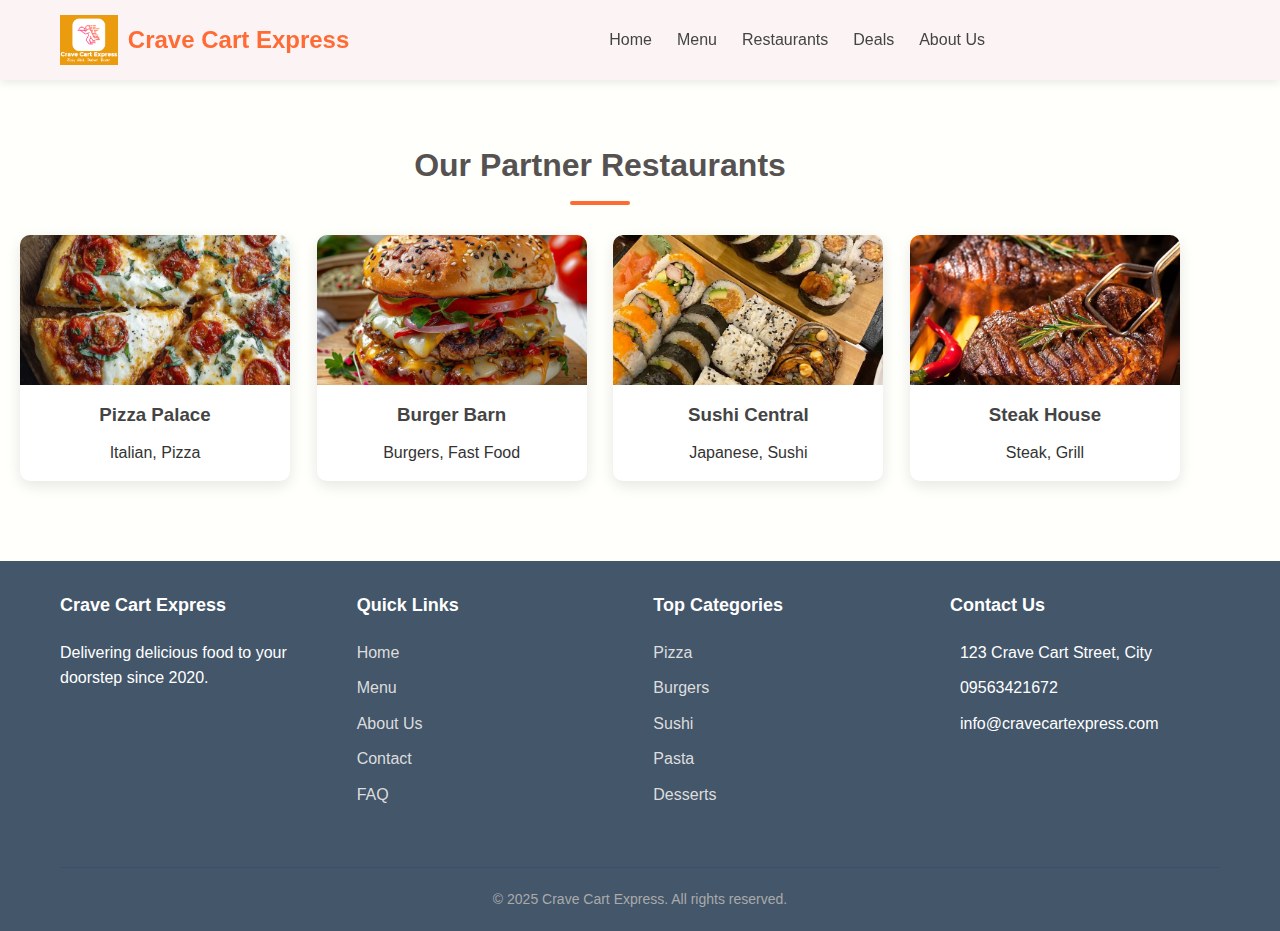
<file: restaurant.html>
<!DOCTYPE html>
<html lang="en">
<head>
  <meta charset="UTF-8" />
  <meta name="viewport" content="width=device-width, initial-scale=1" />
  <title>Foodie Express - Restaurants</title>
  <link rel="stylesheet" href="GroAcStyle.css" />
</head>
<body>
  <header>
    <div class="container">
      <div class="header-content">
        <div class="logo">
          <img src="bg.png" alt="Foodie Express Logo" />
          <h1>Crave Cart Express</h1>
        </div>
        <nav>
          <ul>
            <li><a href="index.html">Home</a></li>
            <li><a href="menu.html">Menu</a></li>
            <li><a href="restaurants.html" class="active">Restaurants</a></li>
            <li><a href="deals.html">Deals</a></li>
            <li><a href="about.html">About Us</a></li>
          </ul>
        </nav>
        <div class="header-buttons">
          
        </div>
      </div>
    </div>
  </header>

  <section class="container cuisine-section">
    <h2 class="section-title">Our Partner Restaurants</h2>
    <div class="categories">
      <div class="category-card">
        <div class="category-img" style="background-image: url('pizz.jpg');"></div>
        <div class="category-content">
          <h3>Pizza Palace</h3>
          <p>Italian, Pizza</p>
        </div>
      </div>
      <div class="category-card">
        <div class="category-img" style="background-image: url('burger.jpg');"></div>
        <div class="category-content">
          <h3>Burger Barn</h3>
          <p>Burgers, Fast Food</p>
        </div>
      </div>
      <div class="category-card">
        <div class="category-img" style="background-image: url('sushi.jpg');"></div>
        <div class="category-content">
          <h3>Sushi Central</h3>
          <p>Japanese, Sushi</p>
        </div>
      </div>
      <div class="category-card">
        <div class="category-img" style="background-image: url('st.jpg');"></div>
        <div class="category-content">
          <h3>Steak House</h3>
          <p>Steak, Grill</p>
        </div>
      </div>
    </div>
  </section>

  <footer>
    <div class="container">
      <div class="footer-content">
        <div class="footer-column">
          <h3>Crave Cart Express</h3>
          <p>Delivering delicious food to your doorstep since 2020.</p>
          <div class="social-icons">
            <a href="#"><i class="fab fa-facebook"></i></a>
            <a href="#"><i class="fab fa-twitter"></i></a>
            <a href="#"><i class="fab fa-instagram"></i></a>
            <a href="#"><i class="fab fa-linkedin"></i></a>
          </div>
        </div>
        <div class="footer-column">
          <h3>Quick Links</h3>
          <ul>
            <li><a href="index.html">Home</a></li>
            <li><a href="menu.html">Menu</a></li>
            <li><a href="about.html">About Us</a></li>
            <li><a href="contact.html">Contact</a></li>
            <li><a href="faq.html">FAQ</a></li>
          </ul>
        </div>
        <div class="footer-column">
          <h3>Top Categories</h3>
          <ul>
            <li><a href="#">Pizza</a></li>
            <li><a href="#">Burgers</a></li>
            <li><a href="#">Sushi</a></li>
            <li><a href="#">Pasta</a></li>
            <li><a href="#">Desserts</a></li>
          </ul>
        </div>
        <div class="footer-column">
          <h3>Contact Us</h3>
          <ul>
            <li><i class="fas fa-map-marker-alt"></i> 123 Crave Cart Street, City</li>
            <li><i class="fas fa-phone"></i> 09563421672</li>
            <li><i class="fas fa-envelope"></i> info@cravecartexpress.com</li>
          </ul>
        </div>
      </div>
      <div class="copyright">
        <p>&copy; 2025 Crave Cart Express. All rights reserved.</p>
      </div>
    </div>
  </footer>
</body>
</html>
</file>
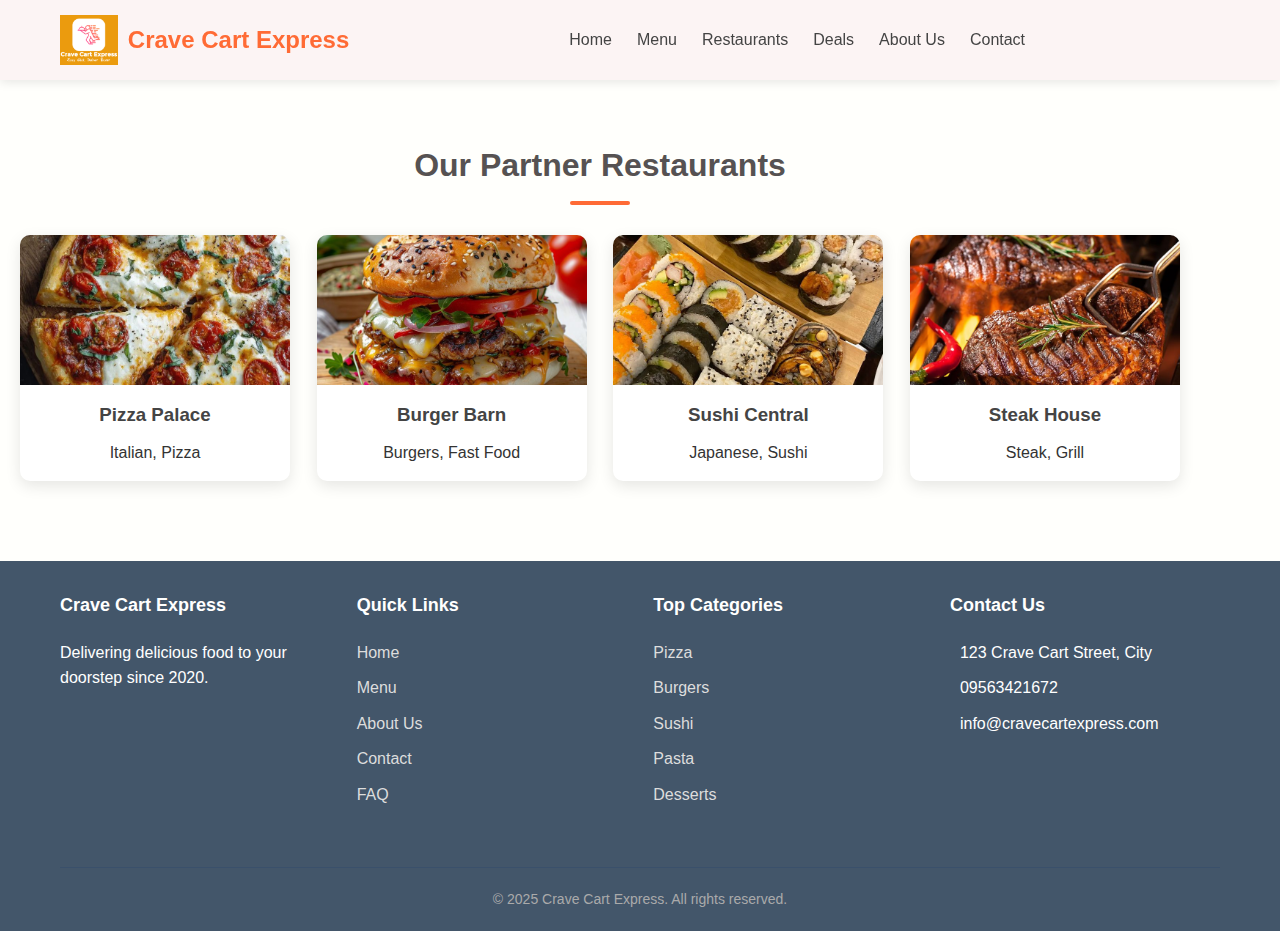
<file: restaurants.html>
<!DOCTYPE html>
<html lang="en">
<head>
  <meta charset="UTF-8" />
  <meta name="viewport" content="width=device-width, initial-scale=1" />
  <title>Foodie Express - Restaurants</title>
  <link rel="stylesheet" href="GroAcStyle.css" />
</head>
<body>
  <header>
    <div class="container">
      <div class="header-content">
        <div class="logo">
          <img src="bg.png" alt="Foodie Express Logo" />
          <h1>Crave Cart Express</h1>
        </div>
        <nav>
          <ul>
            <li><a href="index.html">Home</a></li>
            <li><a href="menu.html">Menu</a></li>
            <li><a href="restaurants.html" class="active">Restaurants</a></li>
            <li><a href="deals.html">Deals</a></li>
            <li><a href="about.html">About Us</a></li>
            <li><a href="contact.html" class="active">Contact</a></li>
          </ul>
        </nav>
        <div class="header-buttons">
          
        </div>
      </div>
    </div>
  </header>

  <section class="container cuisine-section">
    <h2 class="section-title">Our Partner Restaurants</h2>
    <div class="categories">
      <div class="category-card">
        <div class="category-img" style="background-image: url('pizz.jpg');"></div>
        <div class="category-content">
          <h3>Pizza Palace</h3>
          <p>Italian, Pizza</p>
        </div>
      </div>
      <div class="category-card">
        <div class="category-img" style="background-image: url('burger.jpg');"></div>
        <div class="category-content">
          <h3>Burger Barn</h3>
          <p>Burgers, Fast Food</p>
        </div>
      </div>
      <div class="category-card">
        <div class="category-img" style="background-image: url('sushi.jpg');"></div>
        <div class="category-content">
          <h3>Sushi Central</h3>
          <p>Japanese, Sushi</p>
        </div>
      </div>
      <div class="category-card">
        <div class="category-img" style="background-image: url('st.jpg');"></div>
        <div class="category-content">
          <h3>Steak House</h3>
          <p>Steak, Grill</p>
        </div>
      </div>
    </div>
  </section>

  <footer>
    <div class="container">
      <div class="footer-content">
        <div class="footer-column">
          <h3>Crave Cart Express</h3>
          <p>Delivering delicious food to your doorstep since 2020.</p>
          <div class="social-icons">
            <a href="#"><i class="fab fa-facebook"></i></a>
            <a href="#"><i class="fab fa-twitter"></i></a>
            <a href="#"><i class="fab fa-instagram"></i></a>
            <a href="#"><i class="fab fa-linkedin"></i></a>
          </div>
        </div>
        <div class="footer-column">
          <h3>Quick Links</h3>
          <ul>
            <li><a href="index.html">Home</a></li>
            <li><a href="menu.html">Menu</a></li>
            <li><a href="about.html">About Us</a></li>
            <li><a href="contact.html">Contact</a></li>
            <li><a href="faq.html">FAQ</a></li>
          </ul>
        </div>
        <div class="footer-column">
          <h3>Top Categories</h3>
          <ul>
            <li><a href="#">Pizza</a></li>
            <li><a href="#">Burgers</a></li>
            <li><a href="#">Sushi</a></li>
            <li><a href="#">Pasta</a></li>
            <li><a href="#">Desserts</a></li>
          </ul>
        </div>
        <div class="footer-column">
          <h3>Contact Us</h3>
          <ul>
            <li><i class="fas fa-map-marker-alt"></i> 123 Crave Cart Street, City</li>
            <li><i class="fas fa-phone"></i> 09563421672</li>
            <li><i class="fas fa-envelope"></i> info@cravecartexpress.com</li>
          </ul>
        </div>
      </div>
      <div class="copyright">
        <p>&copy; 2025 Crave Cart Express. All rights reserved.</p>
      </div>
    </div>
  </footer>
</body>
</html>
</file>
<file: GroAcStyle.css>
* {
  margin: 0;
  padding: 0;
  box-sizing: border-box;
  font-family: 'Segoe UI', Tahoma, Geneva, Verdana, sans-serif;
}

body {
  background-color: #fffffc;
  color: #333;
  line-height: 1.6;
}

.container {
  max-width: 1200px;
  margin: 0 auto;
  padding: 0 20px;
}

/* Header Styles */
header {
  background-color: #fcf4f4;
  box-shadow: 0 2px 10px rgba(0, 0, 0, 0.1);
  position: sticky;
  top: 0;
  z-index: 100;
}

.header-content {
  display: flex;
  justify-content: space-between;
  align-items: center;
  padding: 15px 0;
}

.logo {
  display: flex;
  align-items: center;
}

.logo img {
  height: 50px;
  margin-right: 10px;
}

.logo h1 {
  color: #ff6b35;
  font-size: 24px;
}

nav ul {
  display: flex;
  list-style: none;
}

nav ul li {
  margin-left: 25px;
}

nav ul li a {
  text-decoration: none;
  color: #444;
  font-weight: 500;
  transition: color 0.3s;
}

nav ul li a:hover {
  color: #ff6b35;
}

.header-buttons {
  display: flex;
  align-items: center;
}

.cart-icon img {
  height: 30px;
  margin-right: 10px;
}

.cart-icon {
  position: relative;
  margin-right: 20px;
  font-size: 20px;
  color: #827c7c;
  cursor: pointer;
  display: flex;
  justify-content: center;
  align-items: center;
  width: 40px;
  height: 40px;
  border-radius: 50%;
  transition: background-color 0.3s;
}

.cart-icon:hover i {
  background-color: #e5e8eb;
}

.cart-count {
  position: absolute;
  top: -5px;
  right: -5px;
  background-color: #ff6b35;
  color: white;
  border-radius: 50%;
  width: 20px;
  height: 20px;
  font-size: 12px;
  display: flex;
  justify-content: center;
  align-items: center;
}

.btn {
  background-color: #ff6b35;
  color: white;
  border: none;
  padding: 10px 20px;
  border-radius: 30px;
  font-weight: 600;
  cursor: pointer;
  transition: background-color 0.3s;
}

.btn:hover {
  background-color: #e85a2a;
}

/* Hero Section */
.hero {
  background: linear-gradient(rgba(0, 0, 0, 0.6), rgba(0, 0, 0, 0.6)), url('bac.jpg');
  background-size: cover;
  background-position: center;
  height: 500px;
  display: flex;
  align-items: center;
  color: white;
  text-align: center;
}

.hero-content {
  max-width: 700px;
  margin: 0 auto;
}

.hero h2 {
  font-size: 48px;
  margin-bottom: 20px;
}

.hero p {
  font-size: 20px;
  margin-bottom: 30px;
}

.search-bar {
  display: flex;
  max-width: 600px;
  margin: 0 auto;
}

.search-bar input {
  flex: 1;
  padding: 15px 20px;
  border: none;
  border-radius: 30px 0 0 30px;
  font-size: 16px;
}

.search-bar button {
  background-color: #ff6b35;
  color: white;
  border: none;
  padding: 15px 25px;
  border-radius: 0 30px 30px 0;
  cursor: pointer;
}

/* Categories Section */
.section-title {
  text-align: center;
  margin: 50px 0 30px;
  font-size: 32px;
  color: #565252;
  position: relative;
}

.section-title::after {
  content: '';
  display: block;
  width: 60px;
  height: 4px;
  background: #ff6b35;
  margin: 10px auto;
  border-radius: 2px;
}

.categories {
  display: flex;
  justify-content: space-between;
  flex-wrap: wrap;
  margin-bottom: 50px;
}

.category-card {
  background-color: white;
  border-radius: 10px;
  overflow: hidden;
  width: calc(25% - 20px);
  box-shadow: 0 5px 15px rgba(0, 0, 0, 0.1);
  margin-bottom: 20px;
  transition: transform 0.3s;
  cursor: pointer;
}

.category-card:hover {
  transform: translateY(-5px);
}

.category-img {
  height: 150px;
  background-size: cover;
  background-position: center;
}

.category-content {
  padding: 15px;
  text-align: center;
}

.category-content h3 {
  margin-bottom: 10px;
  color: #444;
}

/* Cuisine Sections */
.cuisine-section {
  margin: 60px 0;
}

.cuisine-header {
  display: flex;
  justify-content: space-between;
  align-items: center;
  margin-bottom: 30px;
}

.cuisine-title {
  font-size: 28px;
  color: #333;
  position: relative;
  padding-bottom: 10px;
}

.cuisine-title::after {
  content: '';
  position: absolute;
  bottom: 0;
  left: 0;
  width: 50px;
  height: 4px;
  background: #ff6b35;
  border-radius: 2px;
}

.see-more {
  color: #ff6b35;
  text-decoration: none;
  font-weight: 630;
  display: flex;
  align-items: center;
}

.see-more i {
  margin-left: 10px;
  transition: transform 0.3s;
}

.see-more:hover i {
  transform: translateX(5px);
}

.food-grid {
  display: grid;
  grid-template-columns: repeat(auto-fill, minmax(250px, 1fr));
  gap: 25px;
  margin-bottom: 40px;
}

.food-card {
  background-color: white;
  border-radius: 10px;
  overflow: hidden;
  box-shadow: 0 5px 15px rgba(0, 0, 0, 0.1);
  transition: transform 0.3s;
}

.food-card:hover {
  transform: translateY(-5px);
}

.food-img {
  height: 200px;
  background-size: cover;
  background-position: center;
  background-color: #f4ecec;
}

.food-content {
  padding: 10px;
}

.food-title {
  display: flex;
  justify-content: space-between;
  margin-bottom: 10px;
}

.food-title h3 {
  color: #333;
}

.price {
  color: #ff6b35;
  font-weight: bold;
}

.food-content p {
  color: #666;
  margin-bottom: 15px;
  font-size: 14px;
}

.food-content button {
  width: 100%;
  padding: 10px;
  background-color: #ff6b35;
  color: white;
  border: none;
  border-radius: 5px;
  cursor: pointer;
  transition: background-color 0.3s;
  font-weight: 600;
}

.food-content button:hover {
  background-color: #e85a2a;
}

/* Footer */
footer {
  background-color: #43566a;
  color: white;
  padding: 30px 0 20px;
  margin-top: 50px;
}

.footer-content {
  display: flex;
  justify-content: space-between;
  flex-wrap: wrap;
  margin-bottom: 30px;
}

.footer-column {
  width: calc(25% - 20px);
  margin-bottom: 20px;
}

.footer-column h3 {
  margin-bottom: 20px;
  font-size: 18px;
}

.footer-column ul {
  list-style: none;
}

.footer-column ul li {
  margin-bottom: 10px;
  display: flex;
  align-items: center;
}

.footer-column ul li i {
  margin-right: 10px;
}

.footer-column ul li a {
  color: #ddd;
  text-decoration: none;
  transition: color 0.3s;
}

.footer-column ul li a:hover {
  color: #ff6b35;
}

.social-icons {
  display: flex;
  gap: 15px;
  margin-top: 15px;
}

.social-icons a {
  color: white;
  font-size: 20px;
  transition: color 0.3s;
}

.social-icons a:hover {
  color: #ff6b35;
}

.copyright {
  text-align: center;
  padding-top: 20px;
  border-top: 1px solid #3a506b;
  color: #aaa;
  font-size: 14px;
}

/* Responsive Design */
@media (max-width: 992px) {
  .category-card {
    width: calc(50% - 15px);
  }
  .footer-column {
    width: calc(50% - 15px);
    margin-bottom: 30px;
  }
  .hero h2 {
    font-size: 36px;
  }
}

@media (max-width: 768px) {
  nav ul {
    display: none;
  }
  .hero h2 {
    font-size: 32px;
  }
  .hero p {
    font-size: 18px;
  }
  .header-content {
    flex-wrap: wrap;
  }
  .logo {
    margin-bottom: 10px;
  }
  .footer-column {
    width: 100%;
  }
  .cuisine-header {
    flex-direction: column;
    align-items: flex-start;
  }
  .see-more {
    margin-top: 10px;
  }
}

@media (max-width: 576px) {
  .category-card {
    width: 100%;
  }
  .hero h2 {
    font-size: 28px;
  }
  .hero {
    height: 400px;
  }
  .search-bar {
    flex-direction: column;
  }
  .search-bar input {
    border-radius: 30px;
    margin-bottom: 10px;
  }
  .search-bar button {
    border-radius: 30px;
    width: 100%;
  }
  .food-grid {
    grid-template-columns: 5fr;
  }
  .header-content {
    flex-direction: column;
    align-items: flex-start;
  }
  .header-buttons {
    margin-top: 15px;
    width: 100%;
    justify-content: space-between;
  }
}
/* Sign-in Section */
.signin-section {
  background-color: hsl(339, 32%, 91%);
  padding: 40px 30px;
  border-radius: 12px;
  box-shadow: 0 6px 15px rgba(0,0,0,0.1);
  text-align: center;
  max-width: 400px;
  margin: 80px auto 100px;
}

.signin-form {
  display: flex;
  flex-direction: column;
  align-items: stretch;
}

.signin-form label {
  margin-bottom: 8px;
  font-weight: 600;
  font-size: 16px;
  text-align: left;
  color: #444;
}

.signin-form input[type="email"],
.signin-form input[type="password"] {
  padding: 12px 15px;
  font-size: 16px;
  border: 1px solid #d05555;
  border-radius: 8px;
  margin-bottom: 20px;
  box-sizing: border-box;
}

.btn.signin-btn {
  background-color: #ff6b35;
  color: white;
  padding: 15px;
  font-size: 18px;
  font-weight: 700;
  border: none;
  border-radius: 30px;
  cursor: pointer;
  transition: background-color 0.3s ease;
}

.btn.signin-btn:hover {
  background-color: #e85a2a;
}
</file>
